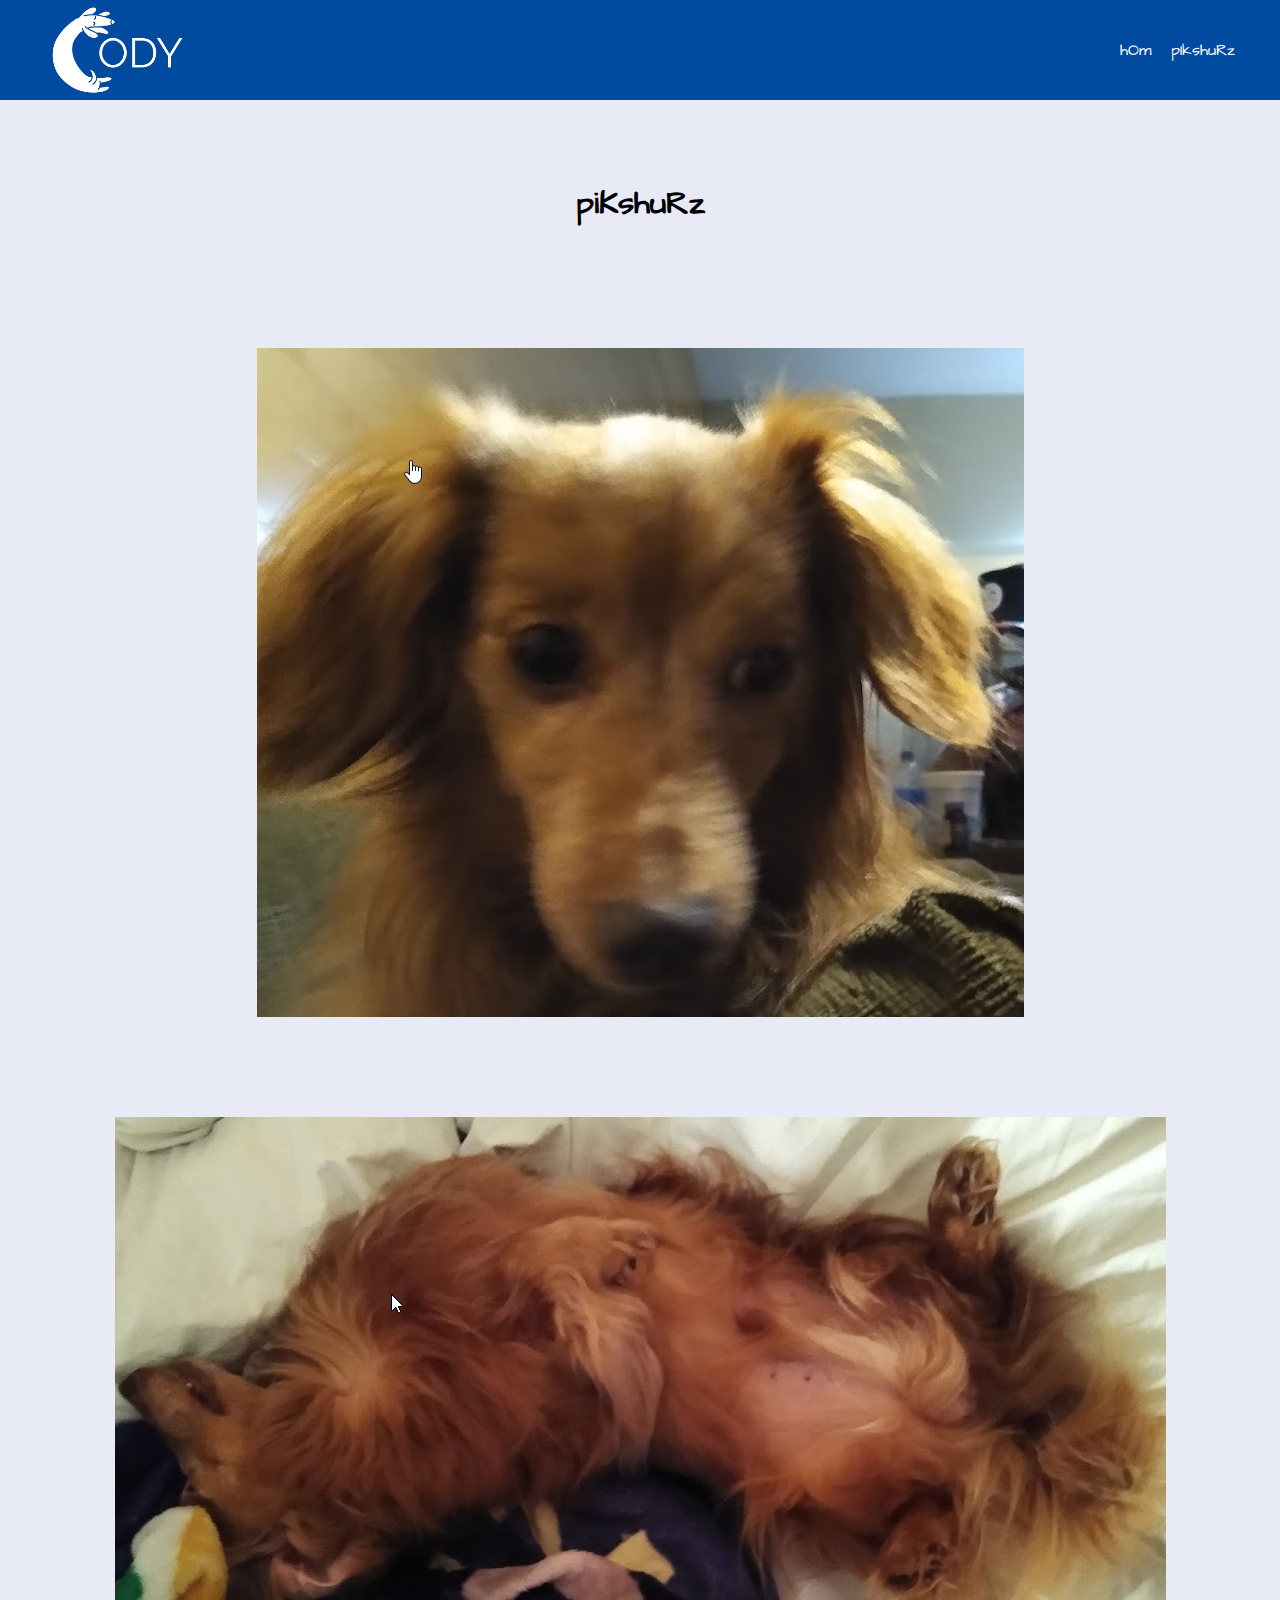
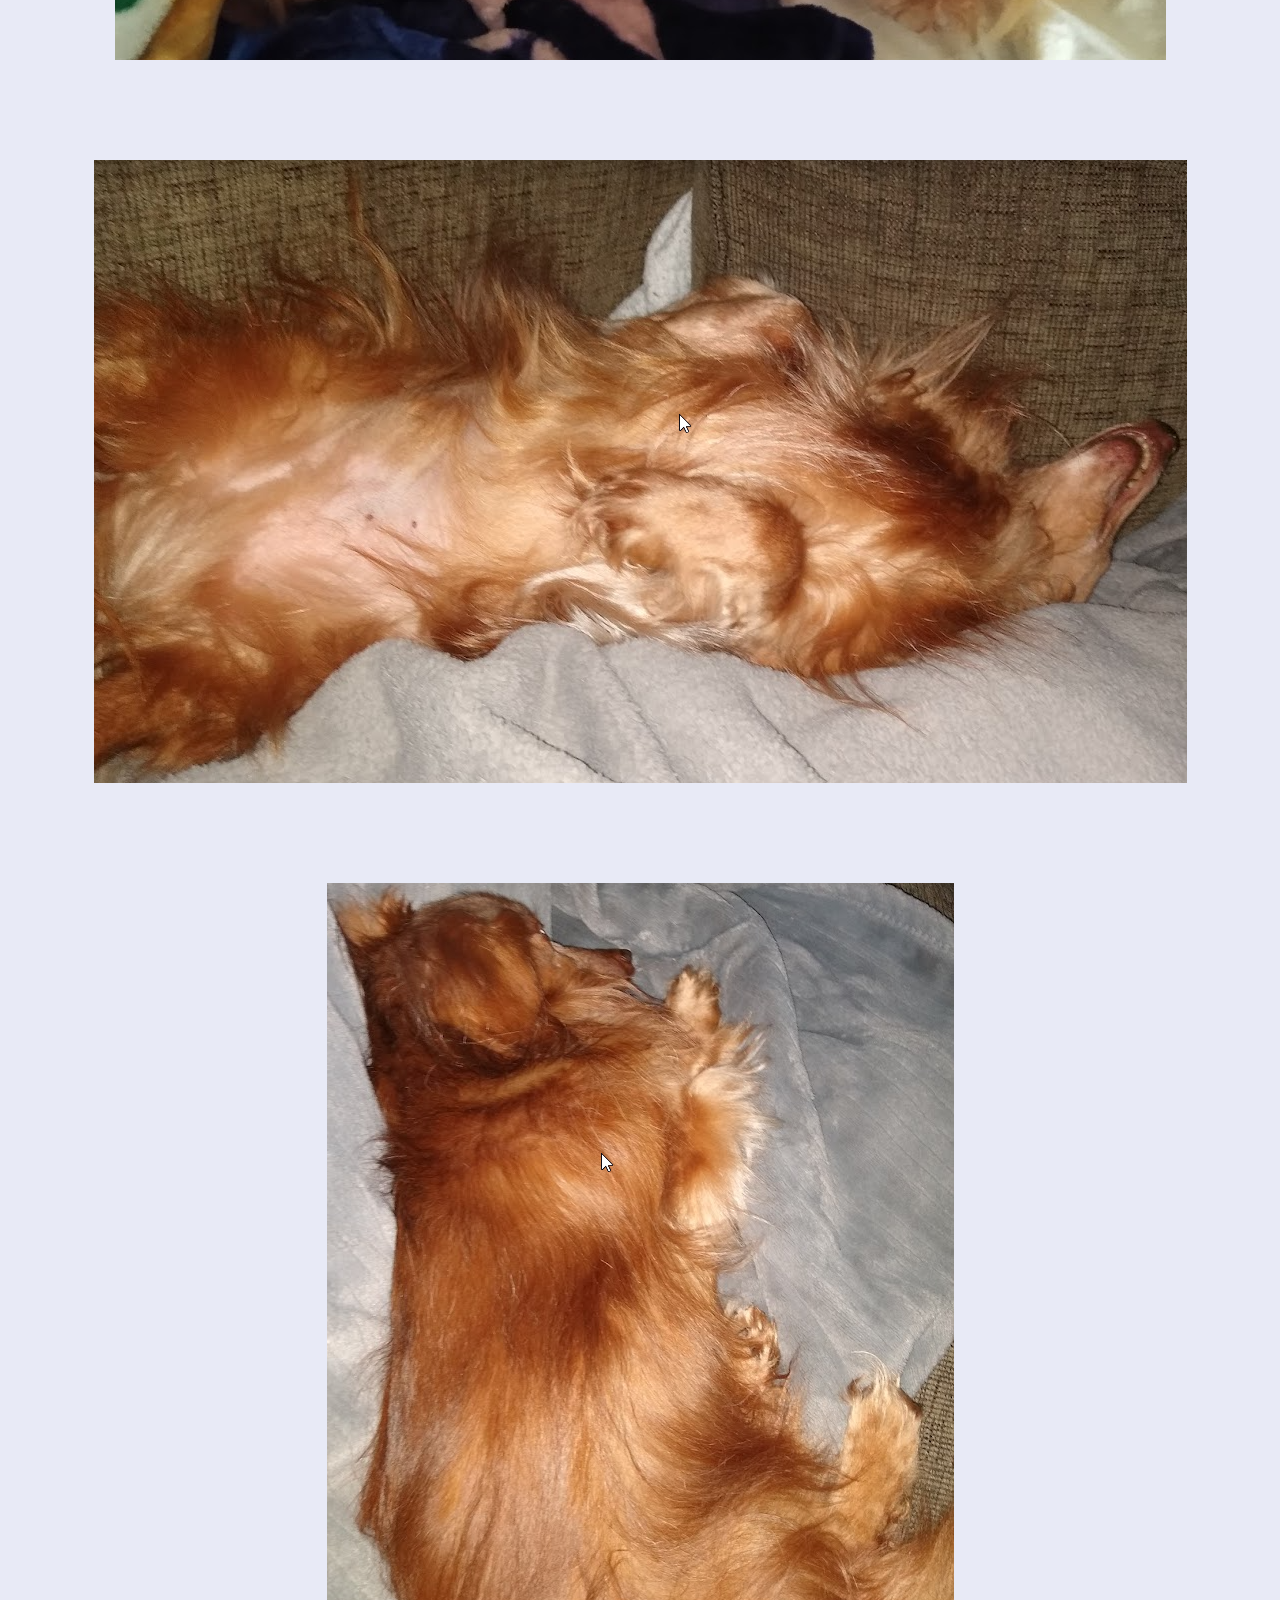
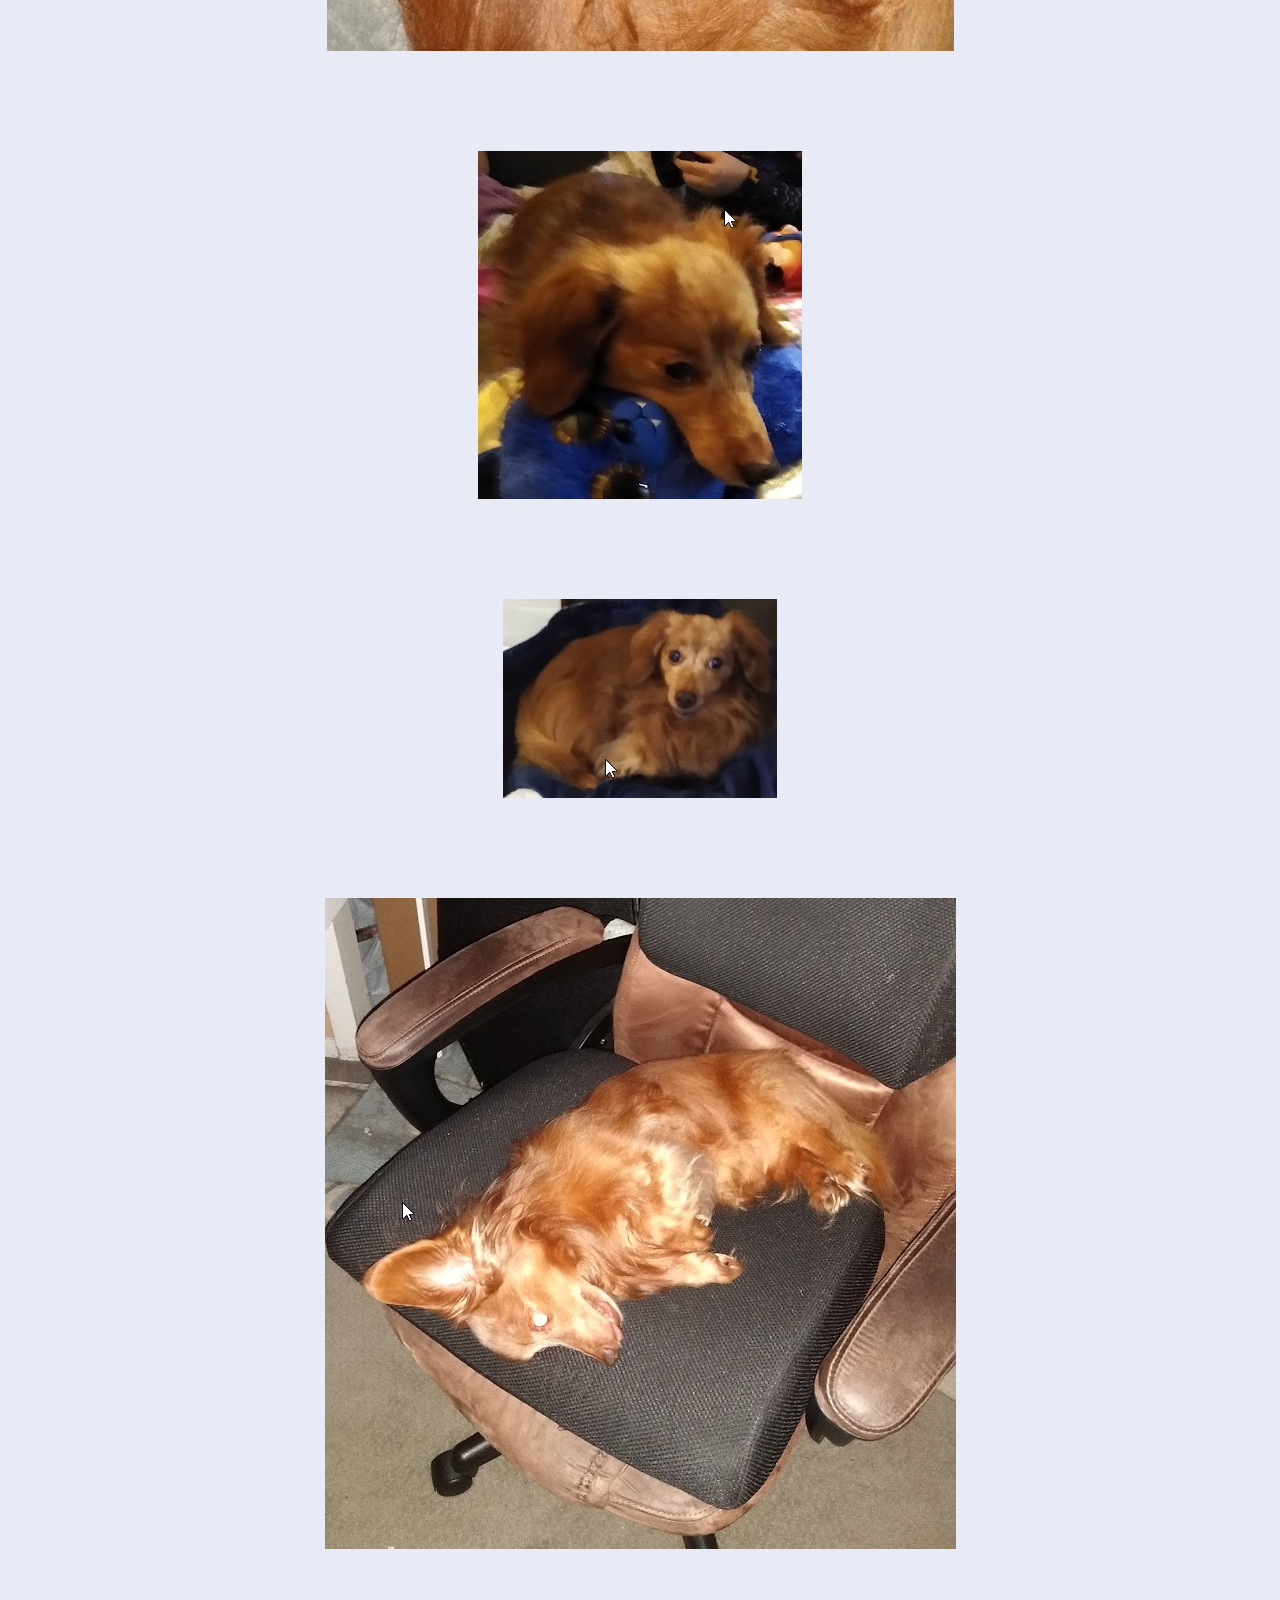
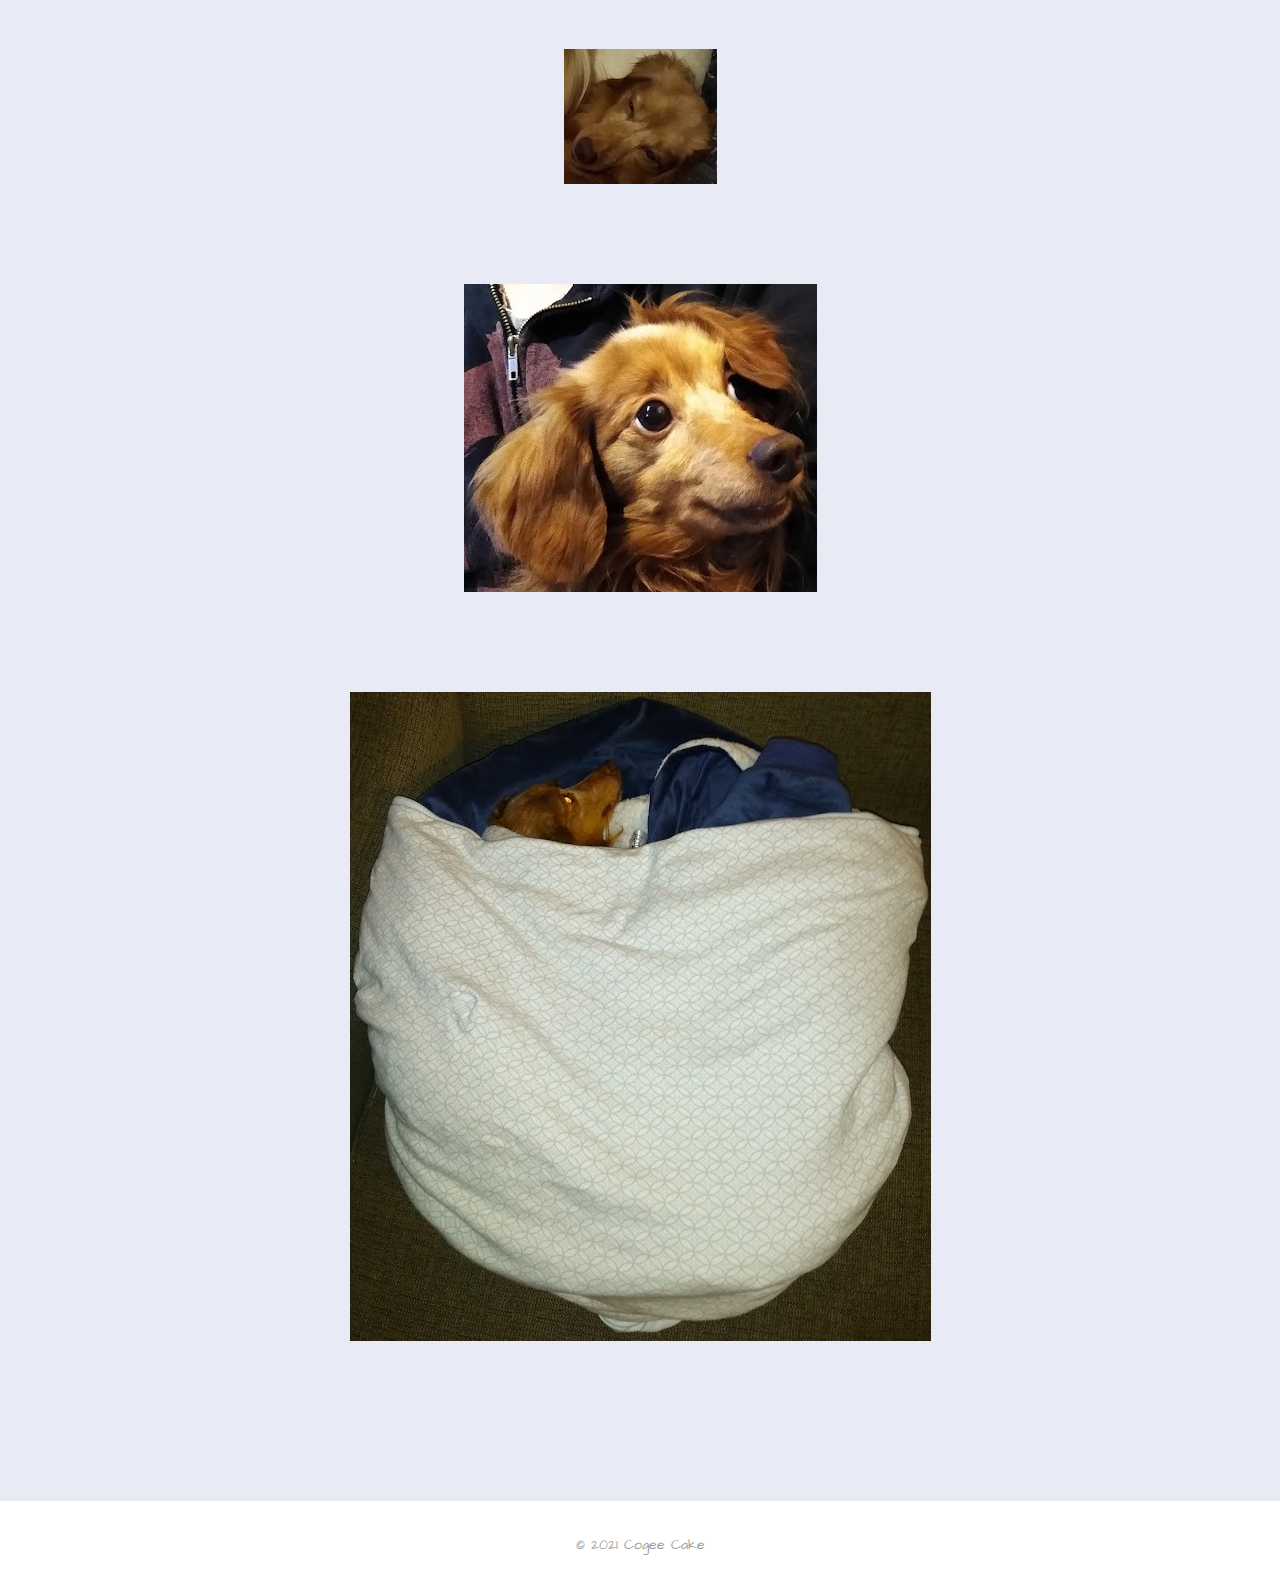
<file: pics.html>
<html lang="en">
<head>
    <meta charset="UTF-8">
    <meta http-equiv="X-UA-Compatible" content="IE=edge">
    <meta name="viewport" content="width=device-width, initial-scale=1.0">
    <title>I Am Cogee</title>
    <link rel="preconnect" href="https://fonts.googleapis.com">
    <link rel="preconnect" href="https://fonts.gstatic.com" crossorigin>
    <link href="https://fonts.googleapis.com/css2?family=Architects+Daughter&display=swap" rel="stylesheet"> 
    <link rel="stylesheet" href="styles/styles.css">
</head>
<body>

<div class="header">
  <a href="/"><img src="assets/logo/cody-logo.png" alt="Cody Logo" ></a>

    <ul class="nav">
        <li><a href="/">hOm</a></li>
        <li><a href="pics.html">pIkshuRz</a></li>
    </ul>

</div>

<div class="content">
  <div class="content-inner">
      <h1>piKshuRz</h1>
      <img src="assets/img/cody-1.png" alt="">
      <img src="assets/img/cody-2.png" alt="">
      <img src="assets/img/cody-3.png" alt="">
      <img src="assets/img/cody-4.png" alt="">
      <img src="assets/img/cody-5.png" alt="">
      <img src="assets/img/cody-6.png" alt="">
      <img src="assets/img/cody-7.png" alt="">
      <img src="assets/img/cody-8.png" alt="">
      <img src="assets/img/cody-9.png" alt="">
      <img src="assets/img/cody-egg.png" alt="">

  </div>
</div>



<div class="footer">
    <p>&copy; 2021 Cogee Cake</p>
</div>


</body>
</html>
</file>
<file: styles/styles.css>
/* https://material.io/resources/color/#!/?view.left=0&view.right=0&primary.color=1976D2 */

body {
    margin: 0;
    font-family: 'Architects Daughter', cursive;
    
}


/*HEADER*/
.header {
    padding: 0 45px;
    background-color: #004A9F;
    color: #fff;
    display: flex;
    justify-content: space-between;
    align-items: center;
    flex-wrap: wrap;
}


.nav a {
    color: #fff;
    text-decoration: none;
    display: block;
    transition: all 0.3s ease-out;
}

.nav a:hover {
    color: #c5cae9;
    transform: rotate(6deg)
}

.nav {
    list-style: none;
    margin: 0;
    padding: 0;
    display: flex;
}

.nav li {
    margin-left: 20px;
}

/*HERO*/
.hero {
    background-color: #1875D1 ;
    color: #fff;
    padding: 60px 45px;
    display: flex;
    justify-content: center;
}

.hero-inner {
    
    max-width: 760px;
}

.hero h1 {
    font-weight: normal;
    font-size: 4rem;
    margin: 0;
}

.hero p {
    font-size: 1.50rem;
    line-height: 1.6;
}

.button {
    background-color: #004A9F;
    color: #fff;
    text-decoration: none;
    padding: 12px 20px;
    border-radius: 8px;
    font-size: 1.75rem;
    display: inline-block;
    transition: transform .2s;
}

.button:hover {
    transform: scale(1.2); 
}

.hero-image {

    border-radius: 15px;
}

.features {
    background-color: #e8eaf6;
    padding: 60px 45px;
}

.features-inner {
    max-width: 1200px;
    margin: 0 auto;
    display: grid;
    grid-template-columns: repeat(auto-fit, minmax(300px, 1fr));
    grid-column-gap: 45px;
    grid-row-gap: 45px;
}

.featured-item h3 {
    color: #283593;
    font-size: 1.5rem;
    font-weight: normal;
    margin: 0;
}

.featured-item p {
    margin: 0;
    line-height: 1.6;
    color: #333;
}

.content {
    background-color: #e8eaf6;
    padding: 60px 45px;
}

.content-inner {
    max-width: 1200px;
    margin: 0 auto;
}

.content-inner h1 {
    text-align: center;
    padding-bottom: 100px;
}

.content-inner img {
    display: block;
    margin-left: auto;
    margin-right: auto;
    padding-bottom: 100px;
    
}

#feature-scroll {
    scroll-behavior: smooth;
}

.footer {
    text-align: center;
    padding: 20px 0;
    color: #999;
    font-size: .9rem;
}
</file>
